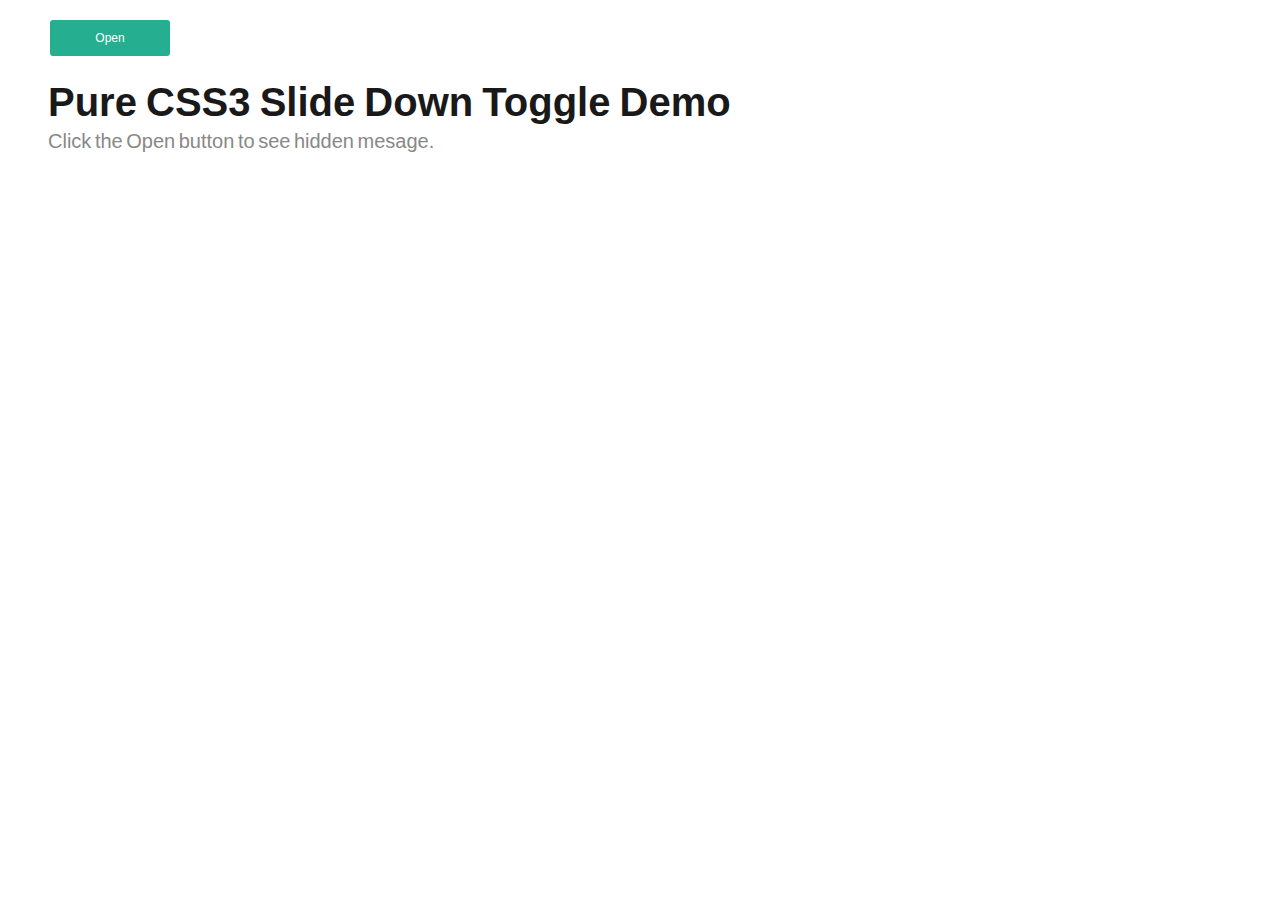
<file: experiments/index.html>
<html>
    <head>
        <link rel="stylesheet" href="css/style.css">
        <title>Trello clone using flexbox </title>
    </head>

    <body>
        <header>


        </header>

        <main>
            <input type="checkbox" name="toggle" id="toggle" />
            <label for="toggle"></label>
            
            
            
            <div class="container">
            
              
             <h1>Pure CSS3 Slide Down Toggle Demo</h1>
              <h2> Click the Open button to see hidden mesage.</h2>
             
            </div>
            
            
              
            <div class="message"><h1> hello, I'm a hidden message. You found it.</h1>
            <h2>Now Click the Heart button in the bottom to support CSS3</h2>
              
            
            </div>
            
        </main>

        <footer>

        </footer>
    </body>
</html>
</file>
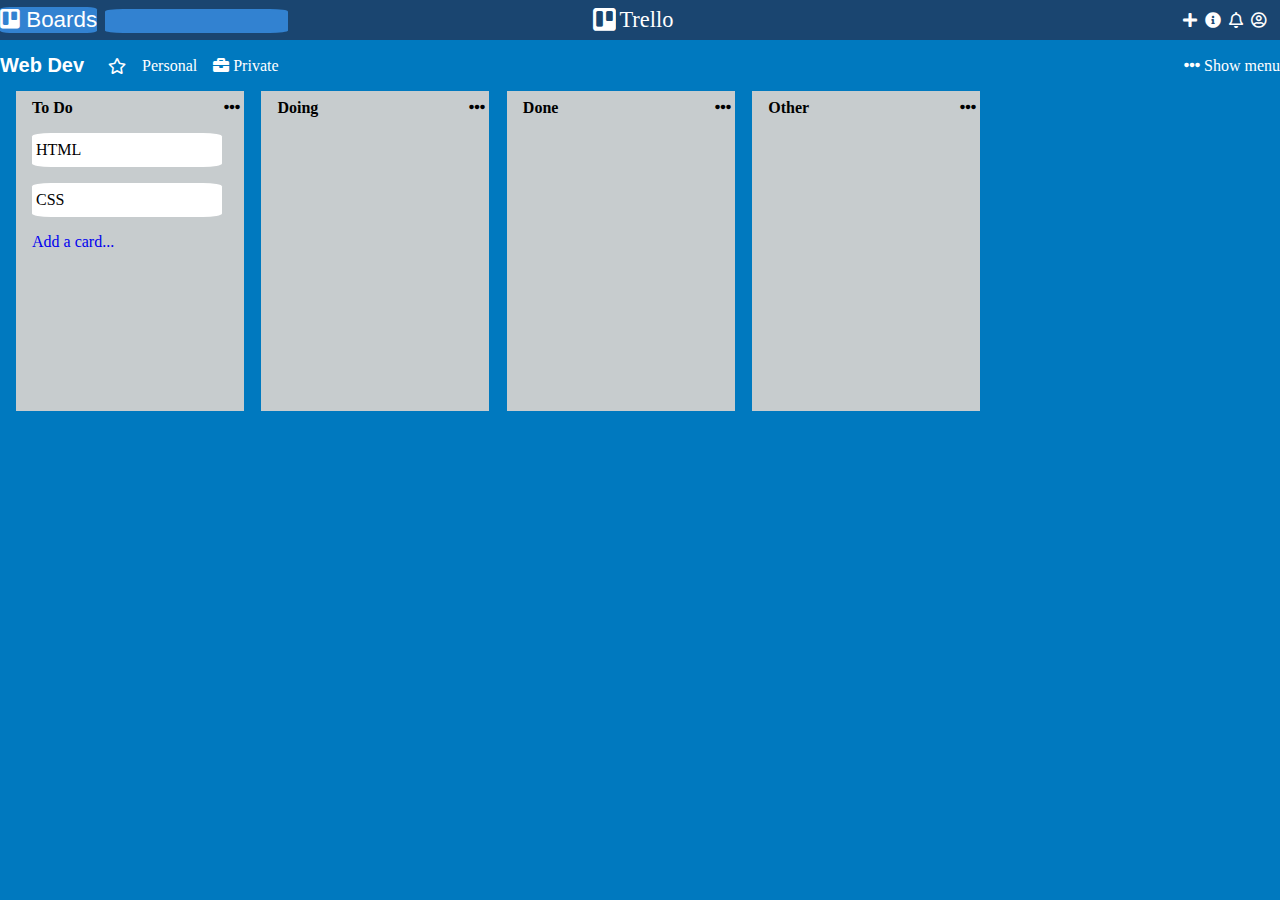
<file: trelloClone/index.html>
<html>
    <head>
        
        <link href="https://use.fontawesome.com/releases/v5.0.6/css/all.css" rel="stylesheet">
        <link rel="stylesheet" href="css/style.css">
        <title>Trello clone using flexbox </title>
        
    </head>

    <body>
        <header>
            <div class="flex-navbar">
                <div class="left ">

                    <div class="boards btn">
                        <i class="fab fa-trello"></i>
                        <span> Boards </span>
                    </div>

                    <div class="search btn">
                        <input id="searchInput" class="navSearch"></input>
                    </div>
                </div>

                <div class="center">
                    <div class="logo">
                        <i class="fab fa-trello"></i>
                        <span>Trello</span>
                    </div>
                </div>

                <div class="right">
                    <div class="user-settings">
                        <div class="user-settings-btn">
                            <i class="fas fa-plus"></i>
                        </div>
                        <div class="user-settings-btn">
                            <i class="fas fa-info-circle"></i>
                        </div>
                        <div class="user-settings-btn">
                            <i class="far fa-bell"></i>
                        </div>
                        <div class="user-settings-btn">
                            <i class="far fa-user-circle"></i>
                        </div>
                    </div>  
                </div>
            </div>
        </header>

        <main>
            <!-- Title bar Section -->
            <div class="title-bar">
                <div class="left">
                    <span class="title" draggable="true">Web Dev </span>
                    <div class="icon-btn">
                        <i class="far fa-star"></i> 
                    </div>
                    <div class="title-menu">
                        <span> Personal</span>
                    </div>
                    <div class="title-menu"> 
                        <i class="fas fa-briefcase"></i>
                        <span> Private </span>
                    </div>
                </div>
                <div class="right">
                    <div class="title-bar-menu">
                        <i class="fas fa-ellipsis-h"></i>
                        <span>Show menu </span>
                    </div>
                </div>
            </div>


            <!-- Collection of actions and todos -->

            <div class="list-collection">

                <div class="collection">
                    <div class="collection-title">
                        <span class="title-text">To Do</span>
                        <i class="fas fa-ellipsis-h title-icon"></i>
                    </div>
                    
                    <!-- user input -> action which is displayed here -->
                    <div class="events">
                        <ul>
                            <li>
                                <div>
                                    <span>HTML</span>
                                </div>
                            </li>
                            <li>
                                <div>
                                    <span>CSS</span>
                                </div>
                            </li>
                        </ul>

                    </div>

                    <div class="addEvent">
                        <a href="#" id="todo todo-add-button" class="add-event-button">Add a card...</a>
                        <div class="add-event-form">
                            <div id="todo todo-add-form" class="hidden">
                                    <input type="text" id="todo todo-input" required/>
                                    <div style="display:flex;">
                                        <button>Add</button>
                                        <button><i class="fa fa-times" aria-hidden="true"></i></button>
                                    </div>
                            </div>
                        </div>
                    </div>
                    
                </div>

                <div class="collection">
                    <div class="collection-title">
                         <span class="title-text">Doing</span>
                         <i class="fas fa-ellipsis-h title-icon"></i>
                    </div>
    
                    <div class="events">
    
                    </div>
                </div>

                <div class="collection">
                        <div class="collection-title">
                            <span class="title-text">Done</span>
                            <i class="fas fa-ellipsis-h title-icon"></i>
                        </div>
    
                        <div class="events">
    
                        </div>
                </div>

                <div class="collection">
                    <div class="collection-title">
                            <span class="title-text">Other</span>
                            <i class="fas fa-ellipsis-h title-icon"></i>
                    </div>
    
                    <div class="events">
        
                    </div>
                </div>

            </div>
        </main>

        <footer>
            <span></span>
        </footer>


        <script>
            window.onload = function() {
                const $ = (selector) => document.getElementById(selector);

                let buttonsToAdd = document.getElementsByClassName("add-event-button");
                for(var i=0; i<buttonsToAdd.length; i++) {
                    buttonsToAdd[i].onclick = function(e) {
                        var target = e.target;
                        var target_id = target.id.split(" ")[0]
                        switch(target_id) {
                            case "todo":
                                var tmpForm = $("todo todo-add-form");
                                console.log("clicked button");
                                console.log(target);
                                console.log(tmpForm);
                                tmpForm.classList.remove("hidden");
                                target.classList.add("hidden");
                                break;
                        }  
                    }
                }
                
                //this needs to be changed
                let formsToAdd = document.getElementsByClassName("add-event-form");
                console.log(formsToAdd.length);
                for(var i=0; i<formsToAdd.length; i++) {
                    formsToAdd[i].onclick = function(e) {
                        var target = e.target;
                        console.log(target);
                        var target_id = target.id.split(" ")[0]
                        console.log(target_id);
                        switch(target_id) {
                            case "todo":
                                var tmpButton = $("todo todo-add-button");
                                console.log("clicked form");
                                console.log(target);
                                console.log(tmpButton);
                                tmpButton.classList.remove("hidden");
                                var toSwitch = $("todo todo-add-form")
                                if(target.classList.length < 1) {
                                    toSwitch.className += "hidden";
                                } else {
                                    toSwitch.classList.add("hidden");
                                }
                                break;
                        }  
                    }
                }


                console.log("hello world");
                let x = document.getElementById("searchInput");
                console.log(x);
                
                function AddTask(event) {
                    console.log(event);
                }

                $("task-btn");
            }
            //x.value = "hello world I just added this ish";
        </script>
    </body>
</html>
</file>
<file: trelloClone/css/style.css>
html,body {
    padding: 0;
    margin: 0;
    height:100%;
    background-color: #0079bf;
}

.hidden {
    display: none !important;
    /* visibility: hidden; */
}

.flex-navbar {
    display: flex;
    background-color: rgb(26, 69, 112);
    height: 2.5em;
}

.x > a {
    margin-left: 2em;
    font-family: Impact, Haettenschweiler, 'Arial Narrow Bold', sans-serif;
    text-decoration: none;
    color: rgba(62, 45, 45, 0.004);
    border-color: rgba(180, 45, 45, 0.401);
}

.flex-navbar .left, .flex-navbar .center, .flex-navbar .right {
    display:flex;
    width: 33%;
}

.left {
    justify-content: flex-start;
}
.center {
    justify-content: center;
}
.right {
    justify-content: flex-end;
    padding: 0;
}

.boards, .logo {
    display:flex;
    font-size: 1.4em;
    color:white;
    margin-top: auto;
    margin-bottom: auto;
}

.logo {
    font-family: cursive;
}

.logo i {

    margin: auto .25em auto 0;
    transform: scale(1.15);
}

.boards {
    font-family: Arial, sans-serif;

    display: inline;
    background-color: rgb(50, 130, 209);

    margin-top: auto;
    margin-bottom: auto;
    border-radius: 10%;
}

.search {
    margin-top: auto;
    margin-bottom: auto;
    margin-left: .5em;
}

.user-settings {
    color:white;
    display: flex;
    justify-content: space-between;
}

.user-settings-btn {
    margin-left:.5em;
    margin-top: auto;
    margin-bottom: auto;
}


.navSearch {
    height:60%;
    background-color: rgb(50, 130, 209);
    margin: .1em 0 0 0;
    border-radius: 10%;
    border: 1px solid transparent;
}

.btn:active, .btn:focus {   
    border: 2px solid black;
}


.boards:hover, .navSearch:hover, .title:hover, .icon-btn:hover, .title-bar-menu:hover, .title-menu:hover {

    background-color: rgb(114, 160, 206);
}



.right a {
    text-decoration: none;
}

/* title bar */
.title-bar {
    display:flex;
    justify-content: space-between;
    height:2.5em;

    margin-top: .35em;
    margin-bottom: .35em
}

.title-bar .left, .title-bar .right {
    display:flex;
    justify-content: space-between;
}

.title-menu {
    margin: auto 0 auto 1em;
    color:white;

}

.title {
    font-size: 1.25em;
    font-weight: bold;
    font-family: Verdana, Geneva, Tahoma, sans-serif;
    color:white;

    margin: auto 0 auto 0;
}

.title-text {
    display: flex;
    justify-content: flex-start;
    padding-left:1em;
    width:50%;
}

.title-icon {
    display:flex;
    justify-content: flex-end;
    padding-right: .25em;
    width:50%;
}


.icon-btn {
    margin: auto 0 auto 1.5em;
    color:white;
}


.title-bar-menu {
    color:white;
    margin: auto 0 auto 1em;
}



/* List Collection */

.list-collection {
    display: flex;
    flex-direction: row;

}

.collection {
    width: 17.8%;
    height: 20em;
    background-color: rgb(199, 204, 206);
    margin: 0 .1em 0 1em;
}

.collection-title {
    font-weight: bold;
    margin-top: .5em;
    margin-bottom: .5em;
    display:flex;
    justify-content: space-around;
}

.events {
}

.events ul {
    list-style-type: none;
    padding-left:1em;
}

.events li div {
    margin-bottom: 1em;
    padding: .5em 0 .5em .25em;
    background-color: white;
    border-radius: 10%;
    /* save x% for scrollbar... */
    width:88%;

}

.events li div:hover {
    background-color: rgb(211, 219, 223);
}



.addEvent a {
    display: inline-block;
    text-decoration: none;
    padding-left:1em;
    background-color: rgb(199, 204, 206);
}

.addEvent a:hover {
    background-color: rgb(211, 219, 223);
}
</file>
<file: experiments/css/style.css>
/*
@import url(https://use.fontawesome.com/releases/v5.0.6/css/all.css);
*/

* {
    margin:0;
    padding:0;
    font-family:"Helvetica Neue", Helvetica, Sans-serif;
    word-spacing:-2px;
  }
  
  h1 {
    font-size:40px;
    font-weight:bold;
    color:#191919;
    /*-webkit-font-smoothing: antialiased; */
  }
  
  h2 {
    font-weight:normal;
    font-size:20px;
    color:#888;
    padding:5px 0;
  }
  
  .message {
  background:#181818;
  color:#FFF;
  position: absolute;
  top: -250px;
  left: 0;
  width: 100%;
  height: 250px;
  padding: 20px;
  transition: top 300ms cubic-bezier(0.17, 0.04, 0.03, 0.94);
  overflow: hidden;
  box-sizing: border-box;
    
  }
  
  .message h1 {
    color:#FFF;
  }
  
  #toggle {
    position:absolute;
    appearance:none;
    cursor:pointer;
    left:-100%;
    top:-100%;
  }
  
  #toggle + label {
    position:absolute;
    cursor:pointer;
    padding:10px;
    background: #26ae90;
  width: 100px;
  border-radius: 3px;
  padding: 8px 10px;
  color: #FFF;
  line-height:20px;
  font-size:12px;
  text-align:center;
  -webkit-font-smoothing: antialiased;
  cursor: pointer;
    margin:20px 50px;
    transition:all 500ms ease;
  }
  #toggle + label:after {
    content:"Open" 
  }
  
  .container {
  transition: margin 300ms cubic-bezier(0.17, 0.04, 0.03, 0.94);
    padding:5em 3em;
  }
  
  #toggle:checked ~ .message {
    top: 0;
  }
  
  #toggle:checked ~ .container {
    margin-top: 250px;
  }
  
  #toggle:checked + label {
    background:#dd6149;
  }
  
  #toggle:checked + label:after {
    content:"Close"
  }
</file>
